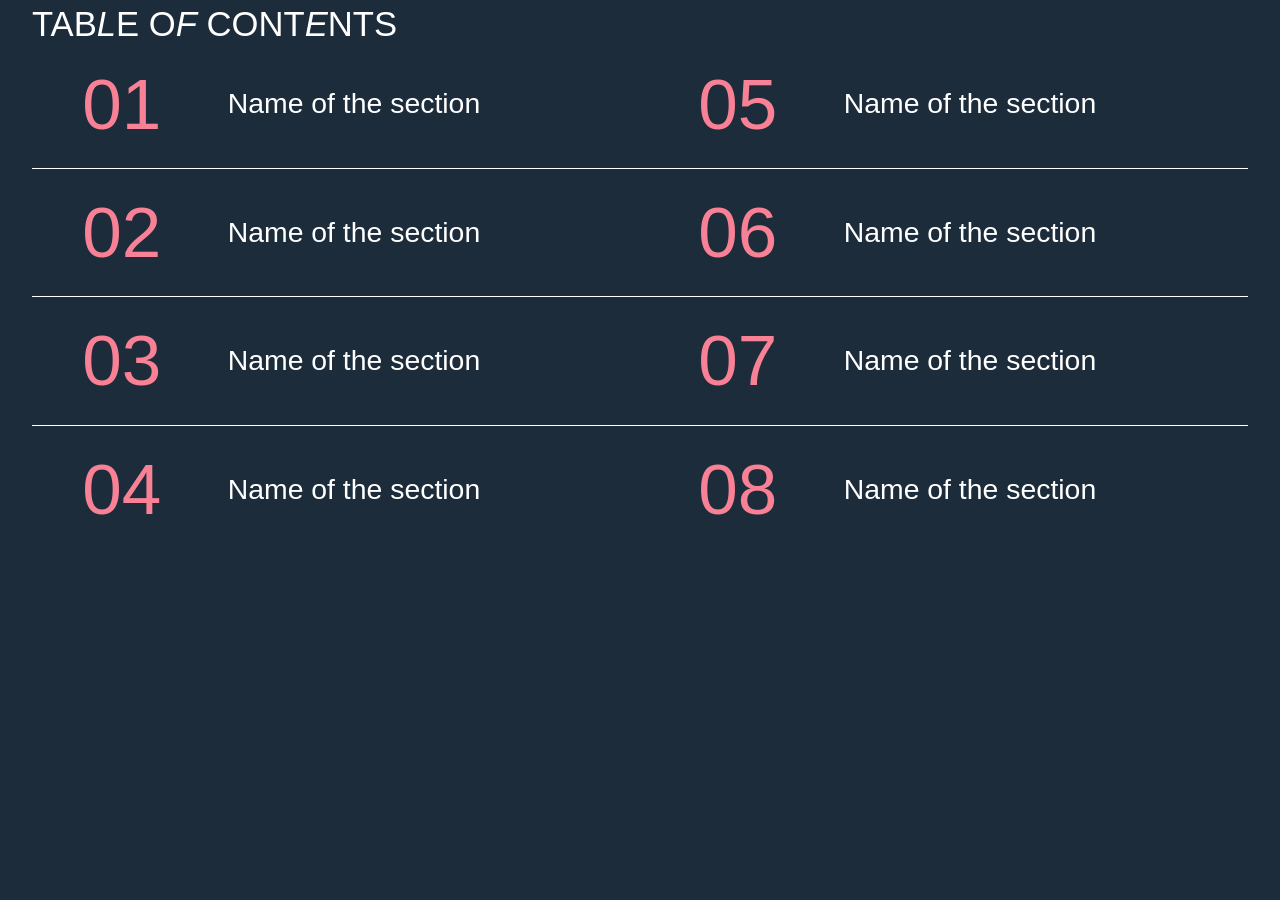
<file: html_out/index.html>
<!DOCTYPE html>
<html lang="en">
<head>
<meta charset="utf-8">
<meta name="viewport" content="width=device-width, initial-scale=1">
<title>test1</title>
<link rel="stylesheet" href="styles.css">
</head>
<body>
<main class="dashboard">
<div><div class="leafx"><p><span class="run">TAB</span><span class="run-2">L</span><span class="run">E O</span><span class="run-2">F</span><span class="run"> CONT</span><span class="run-2">E</span><span class="run">NTS</span></p></div></div>
<div class="grid-row" style="margin-top:6px; grid-template-columns:188fr 423fr 188fr 423fr; --gap:16px; align-items:center"><div class="grid-cell"><div class="leafx-2"><p class="para"><span class="run-3">01</span></p></div></div><div class="grid-cell"><div class="leafx-3"><p><span class="run-4">Name of the section</span></p></div></div><div class="grid-cell"><div class="leafx-2"><p class="para"><span class="run-3">05</span></p></div></div><div class="grid-cell"><div class="leafx-3"><p><span class="run-4">Name of the section</span></p></div></div></div>
<div style="margin-top:14px"><hr class="divider" style="border-top:1px solid #FFFFFF"></div>
<div class="grid-row" style="margin-top:14px; grid-template-columns:188fr 423fr 188fr 423fr; --gap:16px; align-items:center"><div class="grid-cell"><div class="leafx-2"><p class="para"><span class="run-3">02</span></p></div></div><div class="grid-cell"><div class="leafx-3"><p><span class="run-4">Name of the section</span></p></div></div><div class="grid-cell"><div class="leafx-2"><p class="para"><span class="run-3">06</span></p></div></div><div class="grid-cell"><div class="leafx-3"><p><span class="run-4">Name of the section</span></p></div></div></div>
<div style="margin-top:14px"><hr class="divider" style="border-top:1px solid #FFFFFF"></div>
<div class="grid-row" style="margin-top:14px; grid-template-columns:188fr 423fr 188fr 423fr; --gap:16px; align-items:center"><div class="grid-cell"><div class="leafx-2"><p class="para"><span class="run-3">03</span></p></div></div><div class="grid-cell"><div class="leafx-3"><p><span class="run-4">Name of the section</span></p></div></div><div class="grid-cell"><div class="leafx-2"><p class="para"><span class="run-3">07</span></p></div></div><div class="grid-cell"><div class="leafx-3"><p><span class="run-4">Name of the section</span></p></div></div></div>
<div style="margin-top:14px"><hr class="divider" style="border-top:1px solid #FFFFFF"></div>
<div class="grid-row" style="margin-top:14px; grid-template-columns:188fr 423fr 188fr 423fr; --gap:16px; align-items:center"><div class="grid-cell"><div class="leafx-2"><p class="para"><span class="run-3">04</span></p></div></div><div class="grid-cell"><div class="leafx-3"><p><span class="run-4">Name of the section</span></p></div></div><div class="grid-cell"><div class="leafx-2"><p class="para"><span class="run-3">08</span></p></div></div><div class="grid-cell"><div class="leafx-3"><p><span class="run-4">Name of the section</span></p></div></div></div>
</main>
</body>
</html>
</file>
<file: html_out/styles.css>
:root {
  --c1: #FFFFFF;
  --c2: #F88196;
  --bg: #1C2C3B;
  --text: #FFFFFF;
  --font-body: 'Arial', sans-serif;
  --page-max: 1280px;
}
* { margin: 0; padding: 0; box-sizing: border-box; }
html { font-size: 16px; }
body { font-family: var(--font-body); background: var(--bg); color: var(--text); }
.dashboard { max-width: var(--page-max); margin: 0 auto; padding: 0 32px 48px; }
.full-bleed { margin: 0 -32px; }
p { line-height: 1.4; }
.icon { flex: 0 0 auto; object-fit: contain; }
.push-right { margin-left: auto; }
.divider { border: none; width: 100%; }
.grid-row { display: grid; grid-template-columns: repeat(auto-fit, minmax(320px, 1fr)); gap: var(--gap, 24px); }
.flow-row { display: flex; align-items: stretch; gap: 16px; }
.flow-row .flow-box { flex: 1 1 280px; min-width: 0; }
.flow-arrow { flex: 0 0 auto; display: flex; flex-direction: column; align-items: center;
  justify-content: center; gap: 4px; align-self: center; }
.flow-arrow .flow-label { white-space: nowrap; }
.flow-arrow.flow-v .arrow-svg { transform: rotate(90deg); }
.tbl { border-collapse: collapse; width: 100%; }
.tbl th, .tbl td { padding: 8px 12px; text-align: left; }
.run { color: var(--c1); font-family: 'Google Sans', sans-serif; font-size: 2.166rem; }
.run-2 { color: var(--c1); font-family: 'Google Sans', sans-serif; font-size: 2.166rem; font-style: italic; }
.leafx { display: flex; flex-direction: column; justify-content: flex-start; }
.para { text-align: center; }
.run-3 { color: var(--c2); font-family: 'Bricolage Grotesque ExtraBold', sans-serif; font-size: 4.441rem; }
.leafx-2 { display: flex; flex-direction: column; justify-content: center; }
.run-4 { color: var(--c1); font-family: 'Google Sans', sans-serif; font-size: 1.775rem; }
.leafx-3 { display: flex; flex-direction: column; justify-content: flex-end; }
@media (max-width: 640px) {
  html { font-size: 14px; }
  .dashboard { padding-left: 20px; padding-right: 20px; }
  .full-bleed { margin: 0 -20px; }
  .grid-row { grid-template-columns: 1fr !important; }
  .flow-row { flex-direction: column; }
  .flow-row .flow-box { flex: 1 1 auto; width: 100%; }
  .flow-arrow .arrow-svg { transform: rotate(90deg); margin: 16px 0; }
}
</file>
